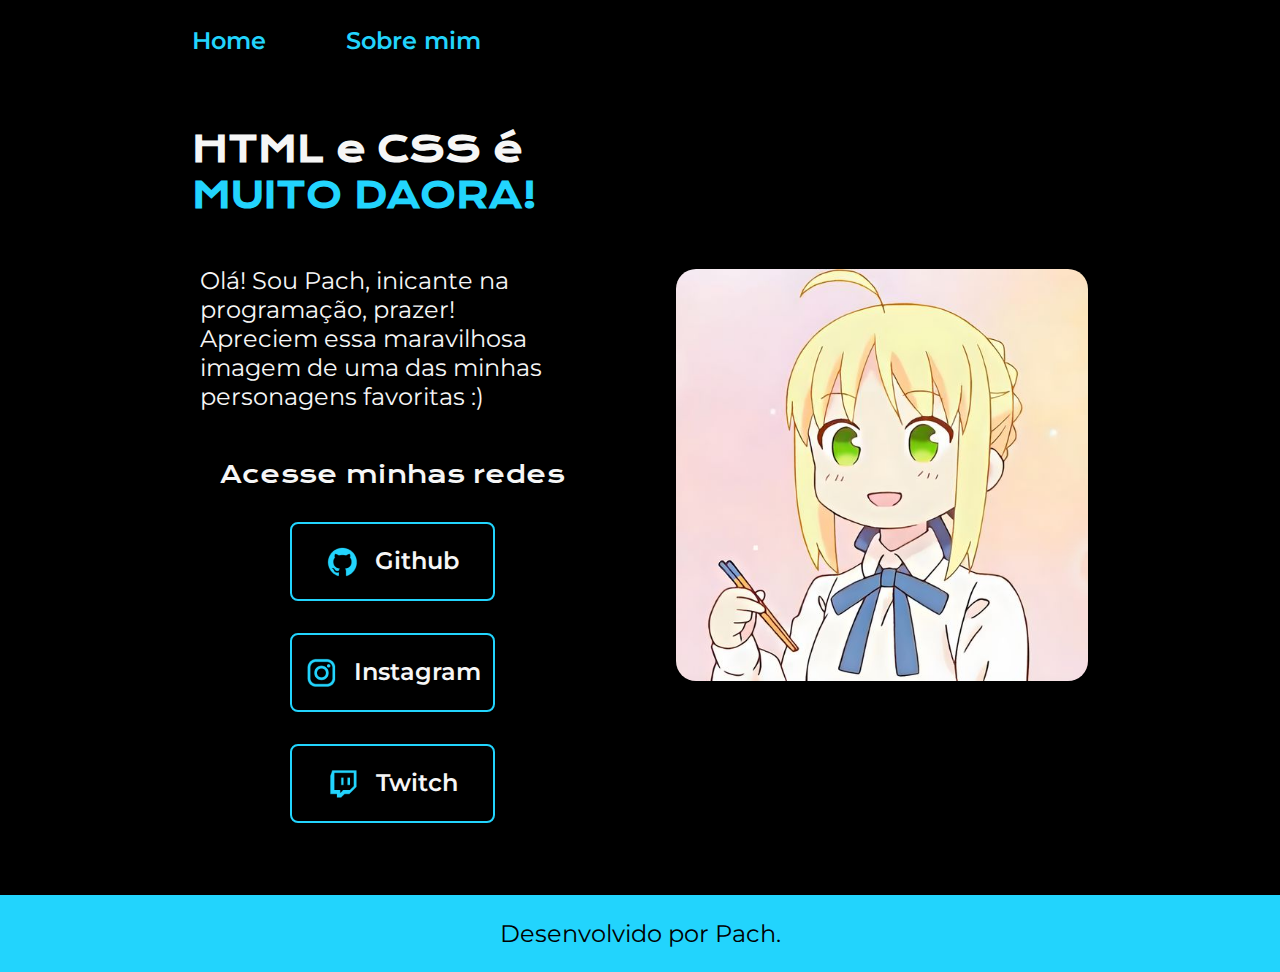
<file: index.html>
<!DOCTYPE html>
<html lang="pt-br">

<head>
    <meta charset="UTF-8">
    <meta http-equiv="X-UA-Compatible" content="IE=edge">
    <meta name="viewport" content="width=device-width, initial-scale=1.0">
    <title>Portifolio</title>
    <link rel="stylesheet" href="./styles/style.css">
</head>

<body>
    <header class="cabecalho">
        <nav class="cabecalho__menu">
            <a class="cabecalho__menu__link" href="index.html">Home</a>
            <a class="cabecalho__menu__link" href="about.html">Sobre mim</a>
        </nav>
    </header>
    <main class="apresentacao">
        <section class="apresentacao__conteudo">
            <h1 class="apresentacao__conteudo__titulo">HTML e CSS é <strong class="titulo-destaque">MUITO DAORA!
            </strong></h1>
            <p class="apresentacao__conteudo__texto">Olá! Sou Pach, inicante na programação, prazer!<br>Apreciem essa maravilhosa imagem de uma das minhas personagens favoritas :)</p>
            <div class="apresentacao__links">
                <h2 class="apresentacao__links__subtitulo">Acesse minhas redes</h2>
                <a class="apresentacao__links__navegacao" href="https://github.com/Pachyyyy">
                    <img src="./assets/github.png">
                    Github
                </a>
                <a class="apresentacao__links__navegacao" href="https://www.instagram.com/pachkyun/">
                    <img src="./assets/instagram.png">
                    Instagram
                </a>
                <a class="apresentacao__links__navegacao" href="https://www.twitch.tv/ypach">
                    <img src="./assets/twitch.png">
                    Twitch
                </a>
            </div>
        </section>
        <img class="apresentacao__imagem" src="./assets/Saber.jpg" alt="Saber lindinha demais">
    </main>
    <footer class="rodape">
        <p>Desenvolvido por Pach.</p>
    </footer>
</body>

</html>
</file>
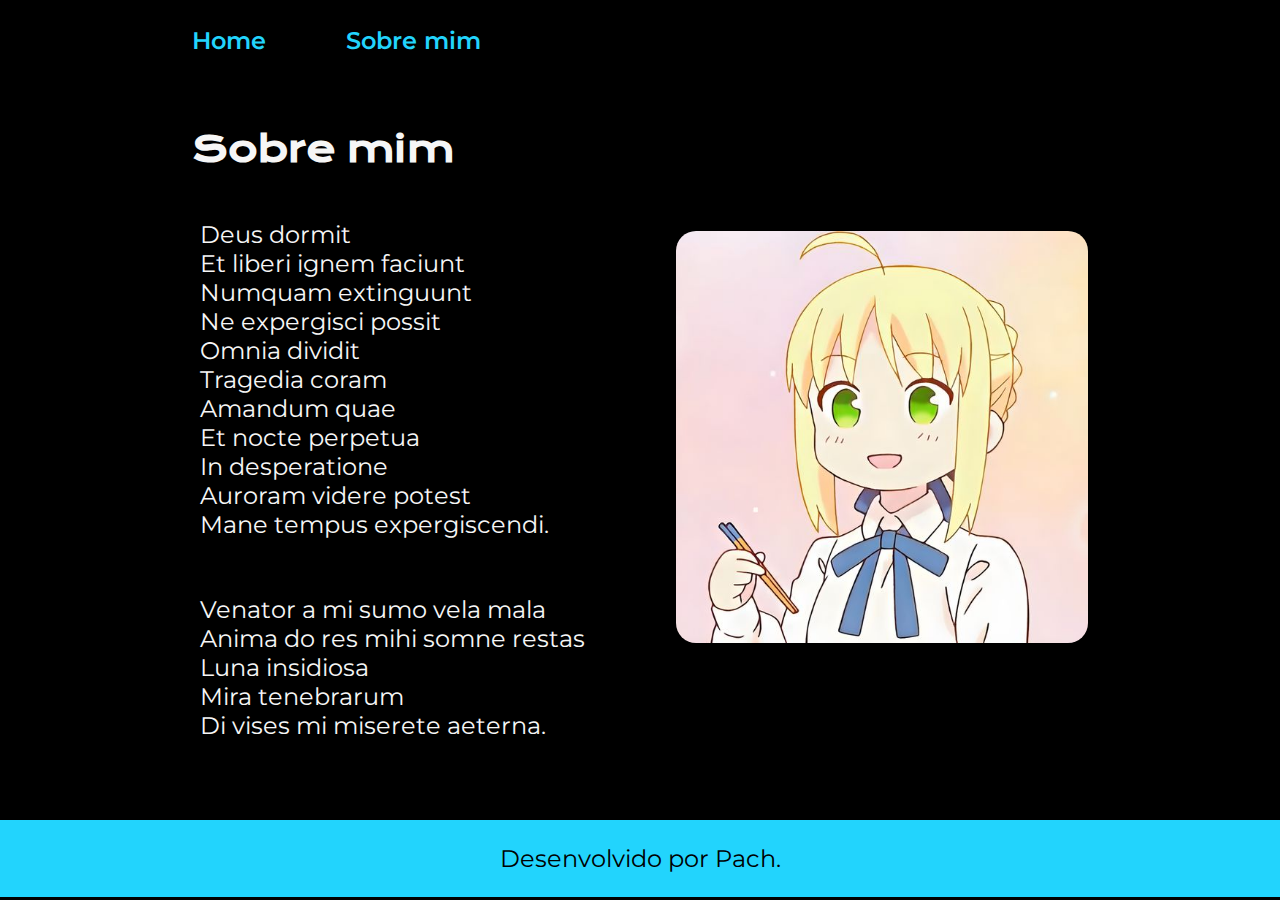
<file: about.html>
<!DOCTYPE html>
<html lang="pt-br">

<head>
    <meta charset="UTF-8">
    <meta http-equiv="X-UA-Compatible" content="IE=edge">
    <meta name="viewport" content="width=device-width, initial-scale=1.0">
    <title>Sobre mim</title>
    <link rel="stylesheet" href="./styles/style.css">
</head>

<body>
    <header class="cabecalho">
        <nav class="cabecalho__menu">
            <a class="cabecalho__menu__link" href="index.html">Home</a>
            <a class="cabecalho__menu__link" href="about.html">Sobre mim</a>
        </nav>
    </header>

    <main class="apresentacao">
        <section class="apresentacao__conteudo">
            <h1 class="apresentacao__conteudo__titulo">Sobre mim</h1>
            <p class="apresentacao__conteudo__texto">Deus dormit<br>
                Et liberi ignem faciunt<br>
                Numquam extinguunt<br>
                Ne expergisci possit<br>
                Omnia dividit<br>
                Tragedia coram<br>
                Amandum quae<br>
                Et nocte perpetua<br>
                In desperatione<br>
                Auroram videre potest<br>
                Mane tempus expergiscendi.<br>
            </p>
            <p class="apresentacao__conteudo__texto">
                Venator a mi sumo vela mala<br>
                Anima do res mihi somne restas<br>
                Luna insidiosa<br>
                Mira tenebrarum<br>
                Di vises mi miserete aeterna.</p>
        </section>
        <img class="apresentacao__imagem" src="./assets/Saber.jpg" alt="Saber lindinha demais">
    </main>

    <footer class="rodape">
        <p>Desenvolvido por Pach.</p>
    </footer>
</body>

</html>
</file>
<file: styles/style.css>
@import url('https://fonts.googleapis.com/css2?family=Krona+One&family=Montserrat:wght@400;600&display=swap');

:root {
    --cor-primaria: #000000;
    --cor-secundaria: #F6F6F6;
    --cor-terciaria: #22D4FD;
    --cor-hover: #272727;
    --cor-quartenaria: #305DDB;

    --fonte-primaria: 'Krona One', sans-serif;
    --fonte-secundaria: 'Montserrat', sans-serif;
}

*{
    margin: 0;
    padding: 0;
}

body{
    box-sizing: border-box;
    background-color: var(--cor-primaria);
    color: var(--cor-secundaria);
}

.cabecalho{
    padding: 2% 0% 0% 15%;
}

.cabecalho__menu{
    display: flex;
    gap: 80px;
}

.cabecalho__menu__link{
    font-family: var(--fonte-secundaria);
    font-size: 1.5rem;
    font-weight: 600;
    color: var(--cor-terciaria);
    text-decoration: none;
}

.apresentacao {
    padding: 5.6% 15%;
    display: flex;
    align-items: center;
    justify-content: space-between;
    gap: 82px;
}

.apresentacao__conteudo{
    width: 50%;
    display: flex;
    flex-direction: column;
    gap: 40px;
}

.apresentacao__conteudo__titulo{
    display: flexbox;
    font-size: 2.25rem;
    font-family: var(--fonte-primaria);
}

.titulo-destaque{
    color: var(--cor-terciaria);
}

.apresentacao__conteudo__texto{
    display: flex;
    padding: 0.5rem;
    font-size: 1.5rem;
    font-family: var(--fonte-secundaria);
}

.apresentacao__links{
    display: flex;
    flex-direction: column;
    justify-content: space-between;
    align-items: center;
    gap: 32px;
}

.apresentacao__links__subtitulo{
    font-family: var(--fonte-primaria);
    font-weight: 400;
    font-size: 1.5rem;
}

.apresentacao__links__navegacao{
    display: flex;
    justify-content: center;
    gap: 16px;
    border: 2px solid var(--cor-terciaria);
    width: 50%;
    text-align: center;
    border-radius: 8px;
    font-size: 1.5rem;
    font-weight: 600;
    padding: 21.5px 0;
    text-decoration: none;
    color: var(--cor-secundaria);
    font-family: var(--fonte-secundaria);
}

.apresentacao__links__navegacao:hover{
    background-color: var(--cor-hover);
    width: 22.5rem;
}

.apresentacao__imagem{
    width: 46%;
    border-radius: 20px;
    display: flex;
}

.rodape{
    color: var(--cor-primaria);
    background-color: var(--cor-terciaria);
    padding: 24px;
    text-align: center;
    font-family: var(--fonte-secundaria);
    font-size: 1.5rem;
    font-weight: 400;
}

@media (max-width: 1200px) {
    .cabecalho {
        padding: 7%;
    }

    .cabecalho__menu {
        justify-content: center;
    }
    
    .apresentacao {
        flex-direction: column-reverse;
        padding: 6%;
    }

    .apresentacao__conteudo {
        width: auto;
    }

    .apresentacao__imagem {
        width: 64%;
    }
}
</file>
